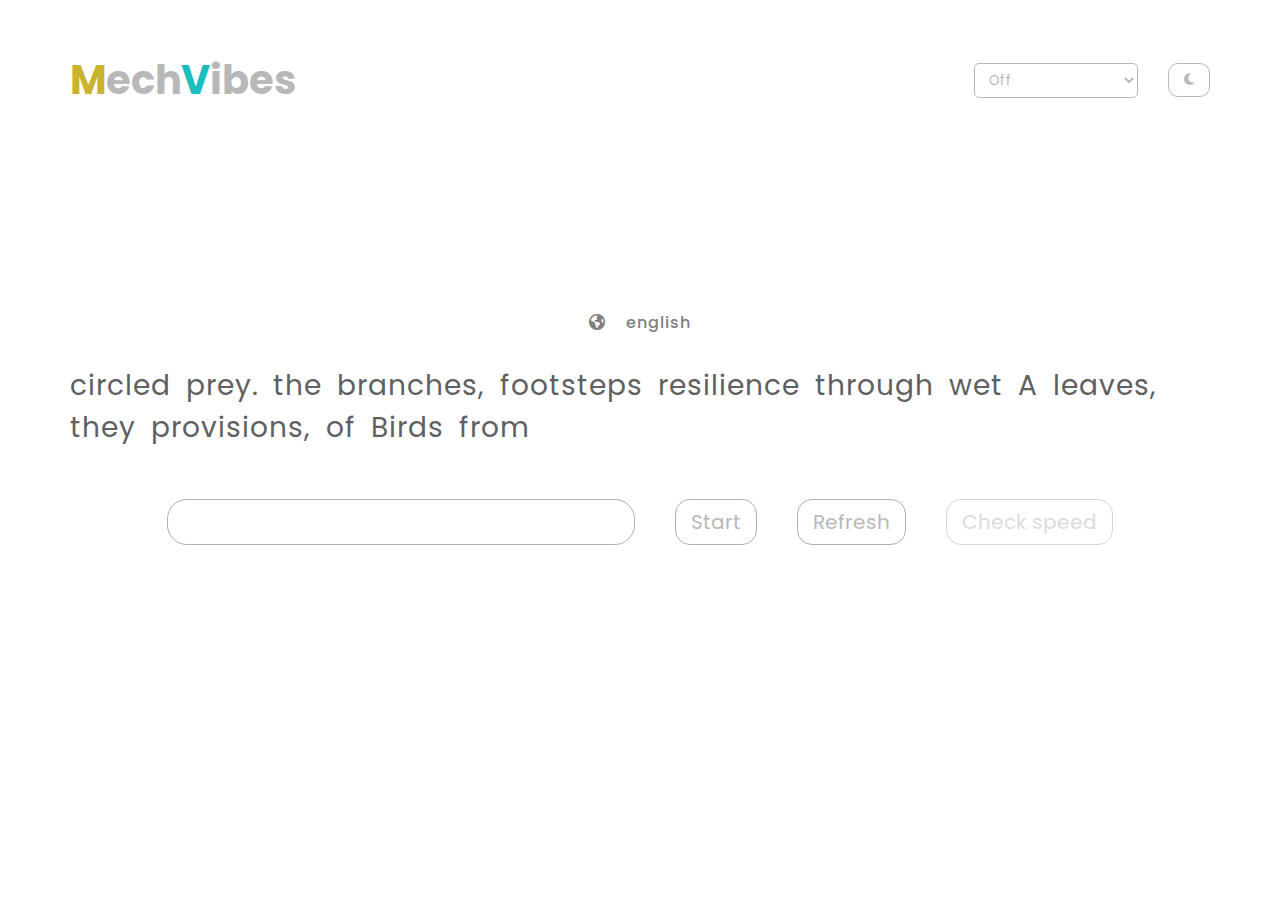
<file: index.html>
<!DOCTYPE html>
<html lang="en">
<head>
    <meta charset="UTF-8">
    <meta name="viewport" content="width=device-width, initial-scale=1.0">
    <title>Document</title>
    <link rel="stylesheet" href="https://cdnjs.cloudflare.com/ajax/libs/font-awesome/6.7.2/css/all.min.css" integrity="sha512-Evv84Mr4kqVGRNSgIGL/F/aIDqQb7xQ2vcrdIwxfjThSH8CSR7PBEakCr51Ck+w+/U6swU2Im1vVX0SVk9ABhg==" crossorigin="anonymous" referrerpolicy="no-referrer" />
    <link rel="stylesheet" href="style.css"></link>
</head>
<body>
    <div id="container">
        <header>
            <h1><span style="color: #cab32f">M</span>ech<span style="color:rgb(26, 190, 190)">V</span>ibes</h1>

            <div id="right-side">
                <select name="sound-category" id="sound-category">
                    <option value="off" selected>Off</option>
                    <option value="./o.wav">Creamy sound</option>
                    <option value="./Bruh-Sound-Effect-HD.mp3">Bruh sound effect</option>
                   
                </select>
                <button id="theme"><i class="fa-solid fa-moon"></i>
        </header>

        <!-- text container -->
         <div id="text-container">
            <h2><i class="fa-solid fa-earth"></i> &nbsp;&nbsp; english</h2>

            <p id="text-display">
                Lorem ipsum, dolor sit amet consectetur adipisicing elit. Asperiores provident in eius saepe soluta iure voluptatem maiores reprehenderit sit perferendis, ex consequatur alias, fugit animi harum, enim nesciunt quod! Qui.
            </p>
         </div>

         <!-- speed display  -->
          <div id="text-enter">
            <div style="display: flex;gap:20px;flex-wrap: wrap;">
                <input type="text" id="inputField" autocomplete="off">
                <button id="start">Start</button>
                <button id="refresh">Refresh</button>
                <button id="checkSpeed">Check speed</button>
            </div>

            <p id="speed-accuracy"><span id="speed">45 wpm</span>&nbsp; / &nbsp;<span class="accuracy">70%</span></p>
          </div>
    </div>
    <script src="script.js"></script>
</body>
</html>
</file>
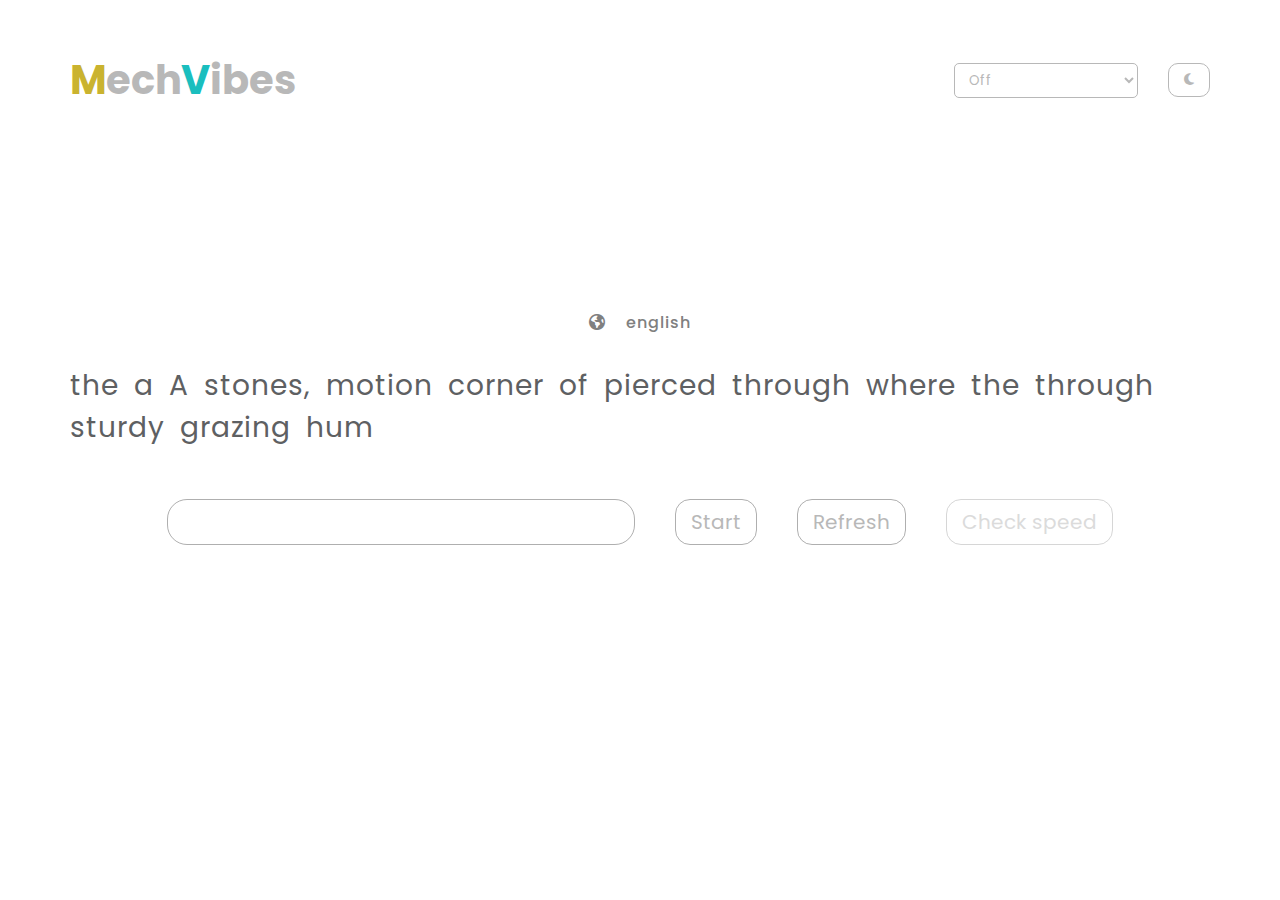
<file: mechVibes/index.html>
<!DOCTYPE html>
<html lang="en">
<head>
    <meta charset="UTF-8">
    <meta name="viewport" content="width=device-width, initial-scale=1.0">
    <title>Document</title>
    <link rel="stylesheet" href="https://cdnjs.cloudflare.com/ajax/libs/font-awesome/6.7.2/css/all.min.css" integrity="sha512-Evv84Mr4kqVGRNSgIGL/F/aIDqQb7xQ2vcrdIwxfjThSH8CSR7PBEakCr51Ck+w+/U6swU2Im1vVX0SVk9ABhg==" crossorigin="anonymous" referrerpolicy="no-referrer" />
    <link rel="stylesheet" href="style.css"></link>
</head>
<body>
    <div id="container">
        <header>
            <h1><span style="color: #cab32f">M</span>ech<span style="color:rgb(26, 190, 190)">V</span>ibes</h1>

            <div id="right-side">
                <select name="sound-category" id="sound-category">
                    <option value="off" selected>Off</option>
                    <option value="./o.wav">Creamy sound</option>
                    <option value="./Bruh-Sound-Effect-HD.mp3">Bruh sound effect</option>
                    <option value="./anime moaning.mp3">Caution- be alone😂</option>
                </select>
                <button id="theme"><i class="fa-solid fa-moon"></i>
        </header>

        <!-- text container -->
         <div id="text-container">
            <h2><i class="fa-solid fa-earth"></i> &nbsp;&nbsp; english</h2>

            <p id="text-display">
                Lorem ipsum, dolor sit amet consectetur adipisicing elit. Asperiores provident in eius saepe soluta iure voluptatem maiores reprehenderit sit perferendis, ex consequatur alias, fugit animi harum, enim nesciunt quod! Qui.
            </p>
         </div>

         <!-- speed display  -->
          <div id="text-enter">
            <div style="display: flex;gap:20px;flex-wrap: wrap;">
                <input type="text" id="inputField" autocomplete="off">
                <button id="start">Start</button>
                <button id="refresh">Refresh</button>
                <button id="checkSpeed">Check speed</button>
            </div>

            <p id="speed-accuracy"><span id="speed">45 wpm</span>&nbsp; / &nbsp;<span class="accuracy">70%</span></p>
          </div>
    </div>
    <script src="script.js"></script>
</body>
</html>
</file>
<file: style.css>
@import url('https://fonts.googleapis.com/css2?family=Poppins:ital,wght@0,100;0,200;0,300;0,400;0,500;0,600;0,700;0,800;0,900;1,100;1,200;1,300;1,400;1,500;1,600;1,700;1,800;1,900&display=swap');

*{
    margin: 0;
    padding: 0;
    box-sizing: border-box;
    transition:all  .3s ease-in;
    font-family: 'Poppins', sans-serif;
}
button[disabled]{
    cursor: not-allowed!important;
    opacity: .5!important;
}
body, html{
    width: 100vw;
    height: 100vh;
    overflow-x: hidden;
    position: relative;
}
::-webkit-scrollbar{
    display: none;
}
#container{
    height: 100%;
    width: 100%;
    overflow-y: scroll;
}
#container.dark{
    background-color:#323437;
}
header{
    max-width: 1200px;
    margin: 0 auto;
    padding: 50px 30px;
    display: flex;
    align-items: center;
    justify-content: space-between;
    gap: 20px;
    flex-wrap: wrap;
}
h1{
    font-size: 40px;
    color:rgb(184, 184, 184);
}
#right-side{
    display: flex;
    align-items: center;
    gap: 30px;
}
select{
    color:rgb(184, 184, 184);
    padding: 6px 10px;
    border-radius: 5px;
    border: 1px solid rgb(184, 184, 184);
    outline: none;
    cursor: pointer;
    background-color: transparent;
}
#right-side button{
    color:rgb(184, 184, 184);
    padding: 6px 15px;
    border-radius: 10px;
    border: 1px solid rgb(184, 184, 184);
    outline: none;
    cursor: pointer;
    background-color: transparent;
}
#text-container{
    display: flex;
    flex-direction: column;
    align-items: center;
    gap: 30px;
    max-width: 1200px;
    position: relative;
    margin: 150px auto 00;
    padding: 0 30px
}
#text-container h2{
    color: gray;
    transition:all .2s ease-in-out;
    cursor: pointer;
    font-size: 16px;
    letter-spacing: 1px;
    font-weight: 500;
}
#text-container h2:hover{
    color: rgb(182, 180, 180);
}
#text-container p{
    color:#5e6062;
    font-size: 28px;
    word-spacing: 7px;
    letter-spacing: 1px;
    user-select: none;
}
#text-enter{
    margin: 50px auto 0;
    max-width: 1200px;
    display: flex;
    flex-direction: column;
    gap: 40px;
    align-items: center;
    color: rgb(94, 93, 93);
    font-size: 23px;
    letter-spacing: 1px;
    padding: 0 30px
}
#text-enter button{
    margin-left: 20px ;
    background-color: transparent;
    outline: none;
    border: 1px solid rgb(121, 121, 121, .6);
    padding: 7px 15px; 
    border-radius: 15px;
    color: rgb(184, 184, 184);
    font-size: 20px;
    cursor: pointer;
}
#text-enter input{
    outline: none;
    border: none;
    background-color: transparent;
    border: 1px solid rgb(121, 121, 121, .6);
    border-radius: 20px ;
    padding: 6px 40px ;
    font-size: 20px;
    color:rgb(172, 171, 171);
}
</file>
<file: mechVibes/style.css>
@import url('https://fonts.googleapis.com/css2?family=Poppins:ital,wght@0,100;0,200;0,300;0,400;0,500;0,600;0,700;0,800;0,900;1,100;1,200;1,300;1,400;1,500;1,600;1,700;1,800;1,900&display=swap');

*{
    margin: 0;
    padding: 0;
    box-sizing: border-box;
    transition:all  .3s ease-in;
    font-family: 'Poppins', sans-serif;
}
button[disabled]{
    cursor: not-allowed!important;
    opacity: .5!important;
}
body, html{
    width: 100vw;
    height: 100vh;
    overflow-x: hidden;
    position: relative;
}
::-webkit-scrollbar{
    display: none;
}
#container{
    height: 100%;
    width: 100%;
    overflow-y: scroll;
}
#container.dark{
    background-color:#323437;
}
header{
    max-width: 1200px;
    margin: 0 auto;
    padding: 50px 30px;
    display: flex;
    align-items: center;
    justify-content: space-between;
    gap: 20px;
    flex-wrap: wrap;
}
h1{
    font-size: 40px;
    color:rgb(184, 184, 184);
}
#right-side{
    display: flex;
    align-items: center;
    gap: 30px;
}
select{
    color:rgb(184, 184, 184);
    padding: 6px 10px;
    border-radius: 5px;
    border: 1px solid rgb(184, 184, 184);
    outline: none;
    cursor: pointer;
    background-color: transparent;
}
#right-side button{
    color:rgb(184, 184, 184);
    padding: 6px 15px;
    border-radius: 10px;
    border: 1px solid rgb(184, 184, 184);
    outline: none;
    cursor: pointer;
    background-color: transparent;
}
#text-container{
    display: flex;
    flex-direction: column;
    align-items: center;
    gap: 30px;
    max-width: 1200px;
    position: relative;
    margin: 150px auto 00;
    padding: 0 30px
}
#text-container h2{
    color: gray;
    transition:all .2s ease-in-out;
    cursor: pointer;
    font-size: 16px;
    letter-spacing: 1px;
    font-weight: 500;
}
#text-container h2:hover{
    color: rgb(182, 180, 180);
}
#text-container p{
    color:#5e6062;
    font-size: 28px;
    word-spacing: 7px;
    letter-spacing: 1px;
    user-select: none;
}
#text-enter{
    margin: 50px auto 0;
    max-width: 1200px;
    display: flex;
    flex-direction: column;
    gap: 40px;
    align-items: center;
    color: rgb(94, 93, 93);
    font-size: 23px;
    letter-spacing: 1px;
    padding: 0 30px
}
#text-enter button{
    margin-left: 20px ;
    background-color: transparent;
    outline: none;
    border: 1px solid rgb(121, 121, 121, .6);
    padding: 7px 15px; 
    border-radius: 15px;
    color: rgb(184, 184, 184);
    font-size: 20px;
    cursor: pointer;
}
#text-enter input{
    outline: none;
    border: none;
    background-color: transparent;
    border: 1px solid rgb(121, 121, 121, .6);
    border-radius: 20px ;
    padding: 6px 40px ;
    font-size: 20px;
    color:rgb(172, 171, 171);
}
</file>
